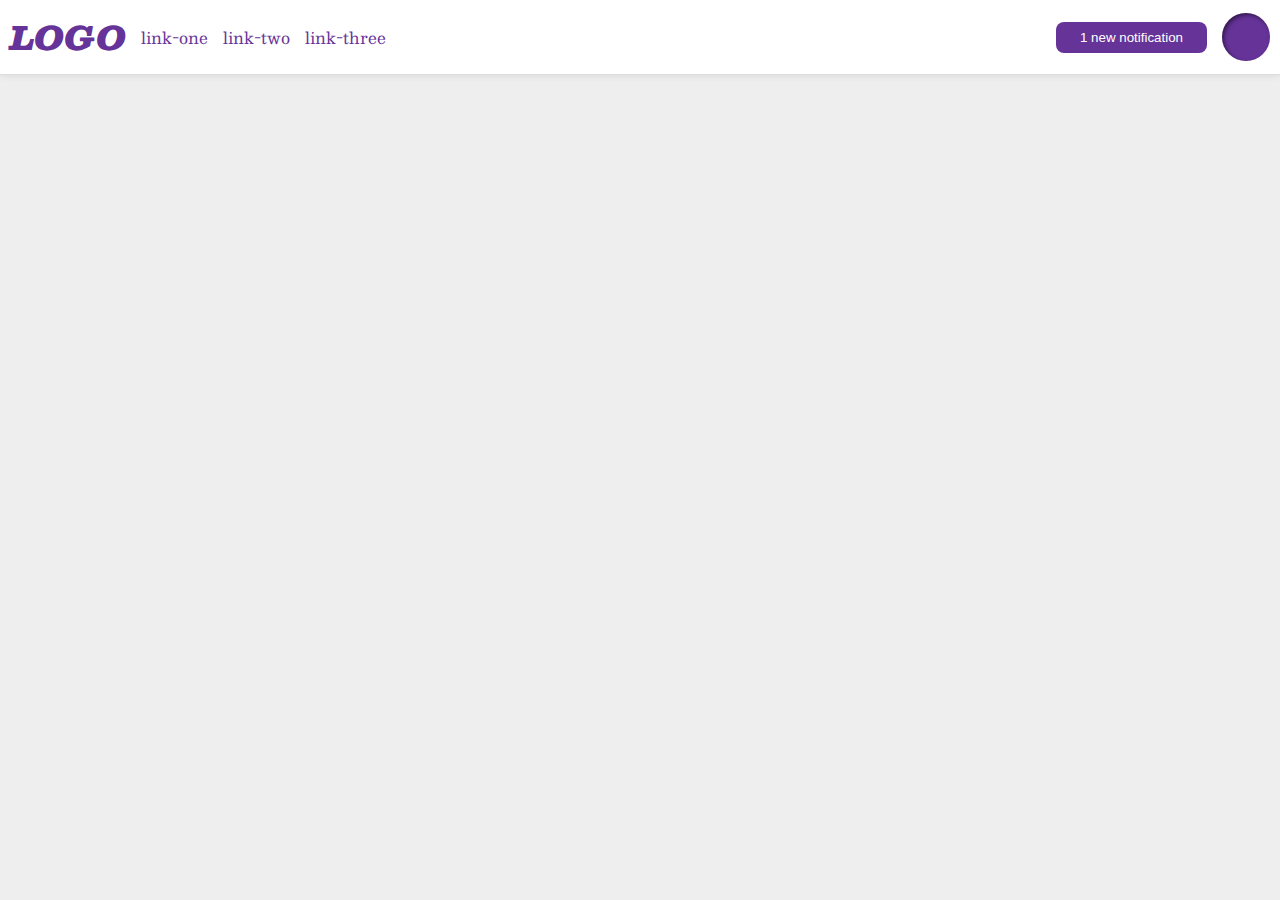
<file: flex/03-flex-header-2/index.html>
<!DOCTYPE html>
<html lang="en">
  <head>
    <meta charset="UTF-8">
    <meta http-equiv="X-UA-Compatible" content="IE=edge">
    <meta name="viewport" content="width=device-width, initial-scale=1.0">
    <title>Flex Header 2</title>
    <link rel="stylesheet" href="style.css">
  </head>
  <body>
    <div class="header">
      <div class="left">
        <div class="logo">
          LOGO
        </div>
        <ul class="links">
          <li><a href="google.com">link-one</a></li>
          <li><a href="google.com">link-two</a></li>
          <li><a href="google.com">link-three</a></li>
        </ul>
      </div>
      <div class="right">
        <button class="notifications">
          1 new notification
        </button>
        <div class="profile-image"></div>
      </div>
    </div>
  </body>
</html>
</file>
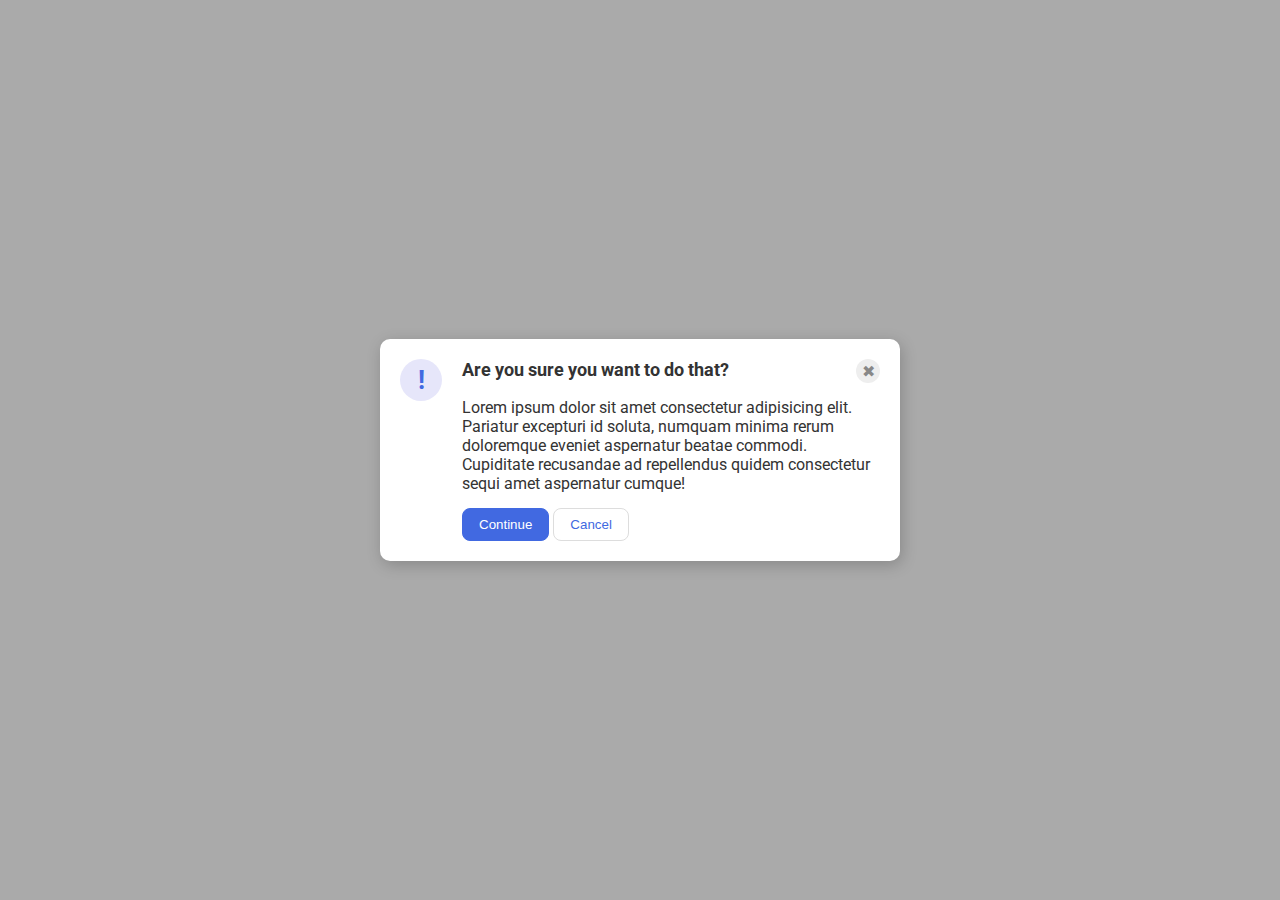
<file: flex/05-flex-modal/index.html>
<!DOCTYPE html>
<html lang="en">
  <head>
    <meta charset="UTF-8">
    <meta http-equiv="X-UA-Compatible" content="IE=edge">
    <meta name="viewport" content="width=device-width, initial-scale=1.0">
    <link rel="stylesheet" href="style.css">
    <title>Modal</title>
  </head>
  <body>
    <div class="modal">
      <div class="icon">!</div>
      <div class="container">
      <div class="heading">
        <div class="header">Are you sure you want to do that?</div>
        <div class="close-button">✖</div>
      </div>
        <div class="text">Lorem ipsum dolor sit amet consectetur adipisicing elit. Pariatur excepturi id soluta, numquam minima rerum doloremque eveniet aspernatur beatae commodi. Cupiditate recusandae ad repellendus quidem consectetur sequi amet aspernatur cumque!</div>
        <button class="continue">Continue</button>
        <button class="cancel">Cancel</button>
      </div>
    </div>
  </body>
</html>
</file>
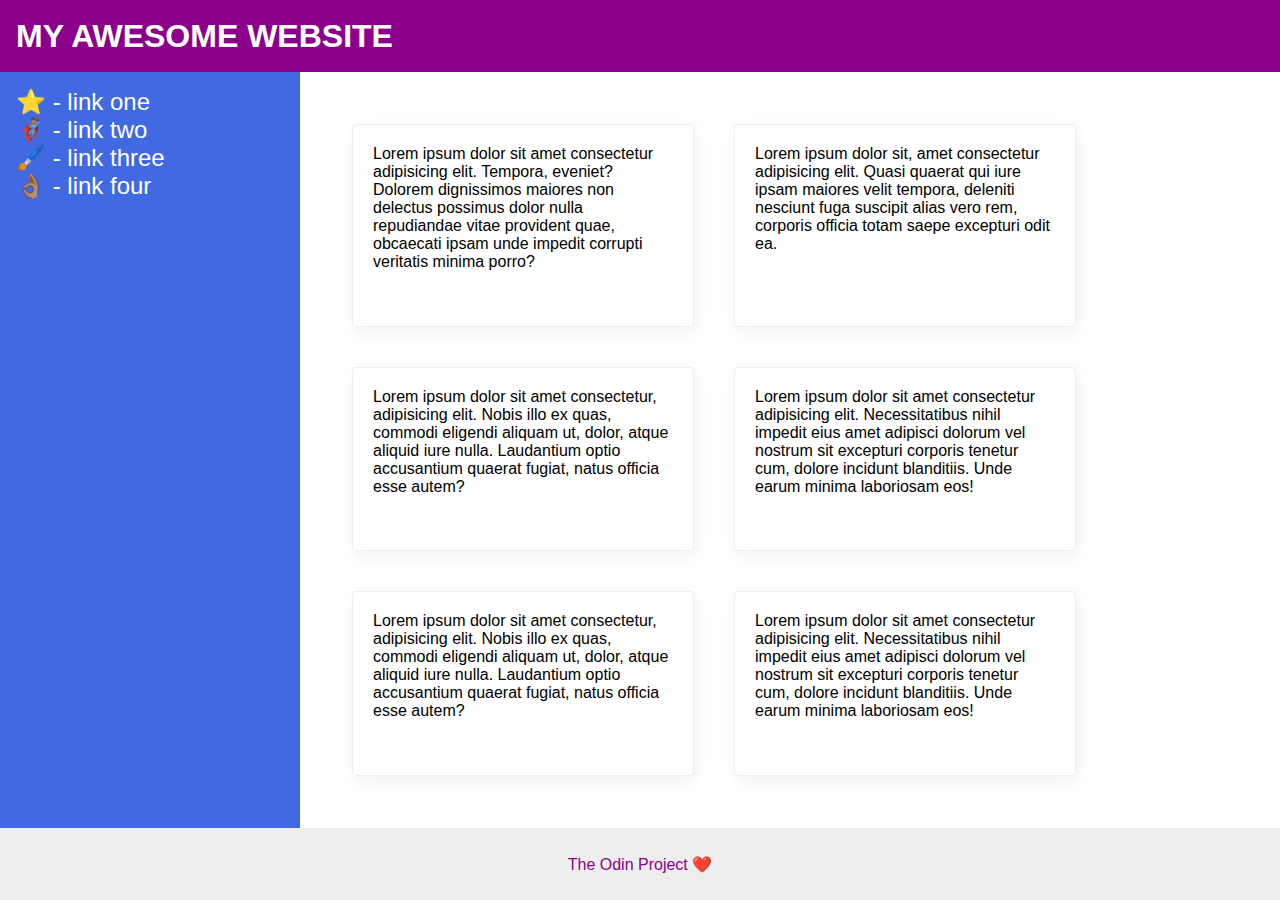
<file: flex/07-flex-layout-2/index.html>
<!DOCTYPE html>
<html lang="en">
  <head>
    <meta charset="UTF-8">
    <meta http-equiv="X-UA-Compatible" content="IE=edge">
    <meta name="viewport" content="width=device-width, initial-scale=1.0">
    <title>The Holy Grail</title>
    <link rel="stylesheet" href="style.css">
  </head>
  <body>
    <div class="header">
      MY AWESOME WEBSITE
    </div>
    <div class="content">
      <div class="sidebar">
        <ul>
          <li><a href="#">⭐ - link one</a></li>
          <li><a href="#">🦸🏽‍♂️ - link two</a></li>
          <li><a href="#">🖌️ - link three</a></li>
          <li><a href="#">👌🏽 - link four</a></li>
        </ul>
      </div>
      <div class="card-container">
        <div class="card">Lorem ipsum dolor sit amet consectetur adipisicing elit. Tempora, eveniet? Dolorem dignissimos maiores non delectus possimus dolor nulla repudiandae vitae provident quae, obcaecati ipsam unde impedit corrupti veritatis minima porro?</div>
        <div class="card">Lorem ipsum dolor sit, amet consectetur adipisicing elit. Quasi quaerat qui iure ipsam maiores velit tempora, deleniti nesciunt fuga suscipit alias vero rem, corporis officia totam saepe excepturi odit ea.</div>
        <div class="card">Lorem ipsum dolor sit amet consectetur, adipisicing elit. Nobis illo ex quas, commodi eligendi aliquam ut, dolor, atque aliquid iure nulla. Laudantium optio accusantium quaerat fugiat, natus officia esse autem?</div>
        <div class="card">Lorem ipsum dolor sit amet consectetur adipisicing elit. Necessitatibus nihil impedit eius amet adipisci dolorum vel nostrum sit excepturi corporis tenetur cum, dolore incidunt blanditiis. Unde earum minima laboriosam eos!</div>
        <div class="card">Lorem ipsum dolor sit amet consectetur, adipisicing elit. Nobis illo ex quas, commodi eligendi aliquam ut, dolor, atque aliquid iure nulla. Laudantium optio accusantium quaerat fugiat, natus officia esse autem?</div>
        <div class="card">Lorem ipsum dolor sit amet consectetur adipisicing elit. Necessitatibus nihil impedit eius amet adipisci dolorum vel nostrum sit excepturi corporis tenetur cum, dolore incidunt blanditiis. Unde earum minima laboriosam eos!</div>
      </div>
    </div>
    <div class="footer">
      The Odin Project ❤️
    </div>
  </body>
</html>
</file>
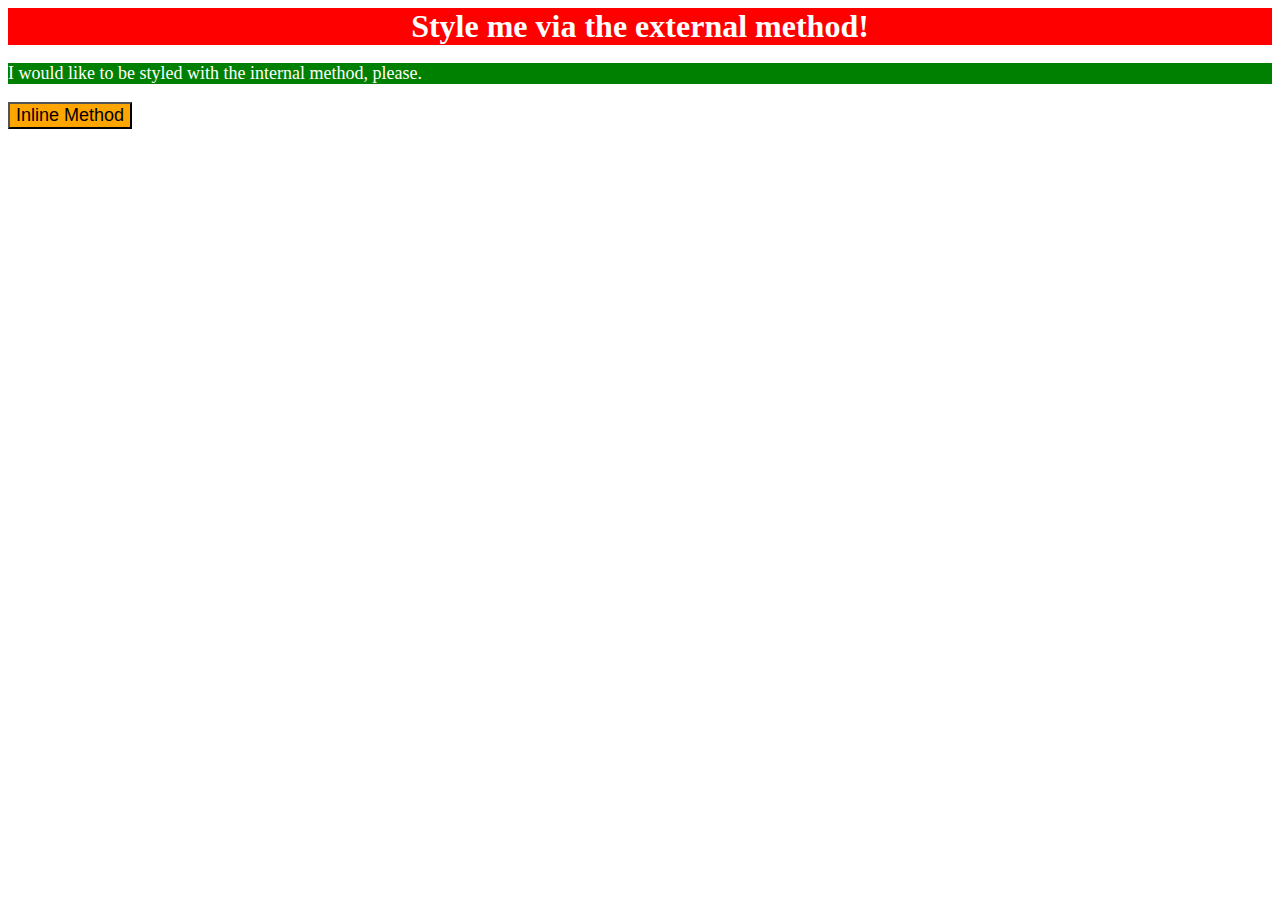
<file: foundations/01-css-methods/index.html>
<!DOCTYPE html>
<html lang="en">
  <head>
    <meta charset="UTF-8">
    <meta http-equiv="X-UA-Compatible" content="IE=edge">
    <meta name="viewport" content="width=device-width, initial-scale=1.0">
    <title>Methods for Adding CSS</title>
    <link rel="stylesheet" href="style.css">
    <style>
      p{
        background-color:green;
        color:white;
        font-size:18px;
      }
    </style>
  </head>
  <body>
    <div>Style me via the external method!</div>
    <p>I would like to be styled with the internal method, please.</p>
    <button style="background-color: orange; font-size: 18px;">Inline Method</button>
  </body>
</html>
</file>
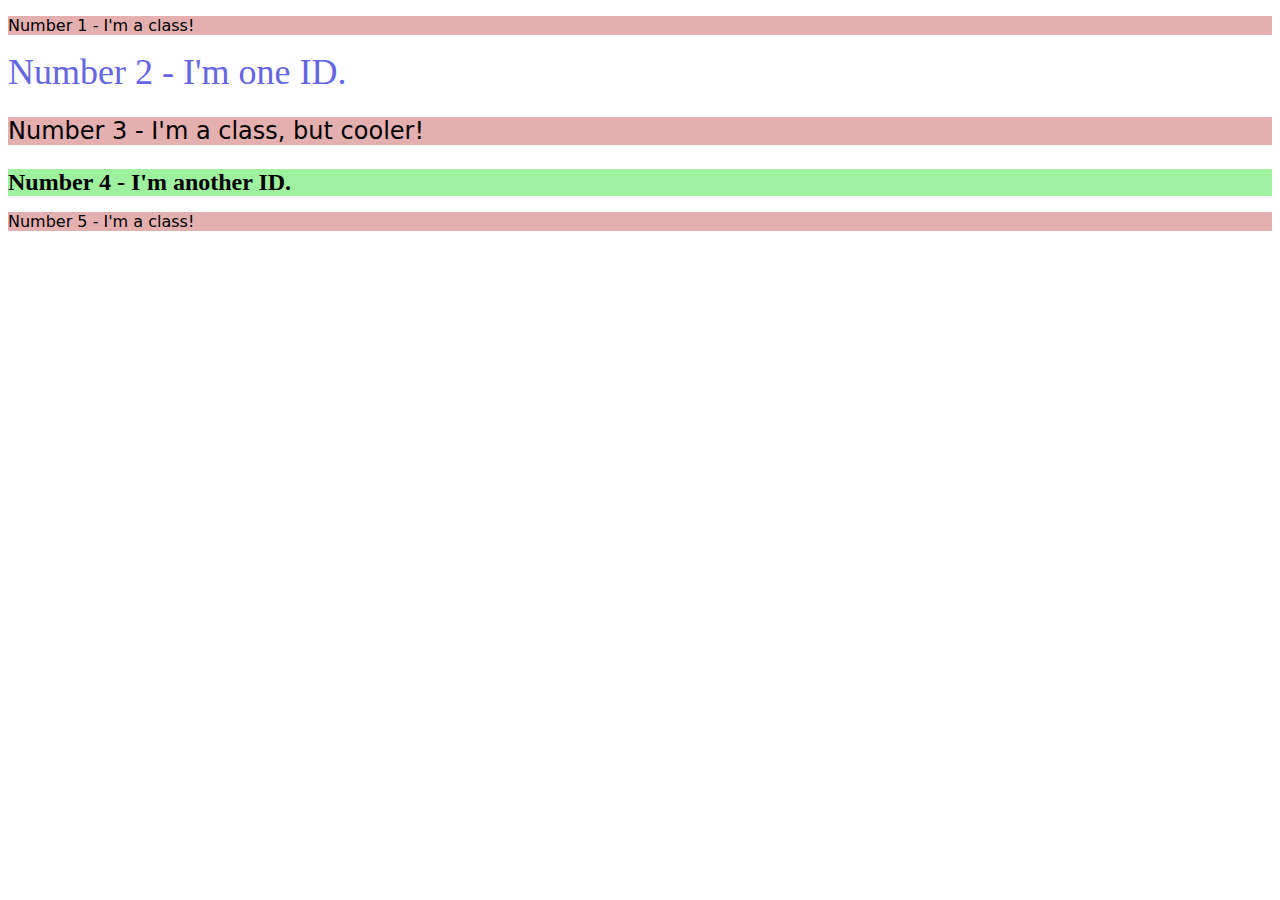
<file: foundations/02-class-id-selectors/index.html>
<!DOCTYPE html>
<html lang="en">
  <head>
    <meta charset="UTF-8">
    <meta http-equiv="X-UA-Compatible" content="IE=edge">
    <meta name="viewport" content="width=device-width, initial-scale=1.0">
    <title>Class and ID Selectors</title>
    <link rel="stylesheet" href="style.css">
  </head>
  <body>
    <p class="odd">Number 1 - I'm a class!</p>
    <div id="second">Number 2 - I'm one ID.</div>
    <p class="odd set-font-size">Number 3 - I'm a class, but cooler!</p>
    <div id="fourth" class="set-font-size" >Number 4 - I'm another ID.</div>
    <p class="odd">Number 5 - I'm a class!</p>
  </body>
</html>
</file>
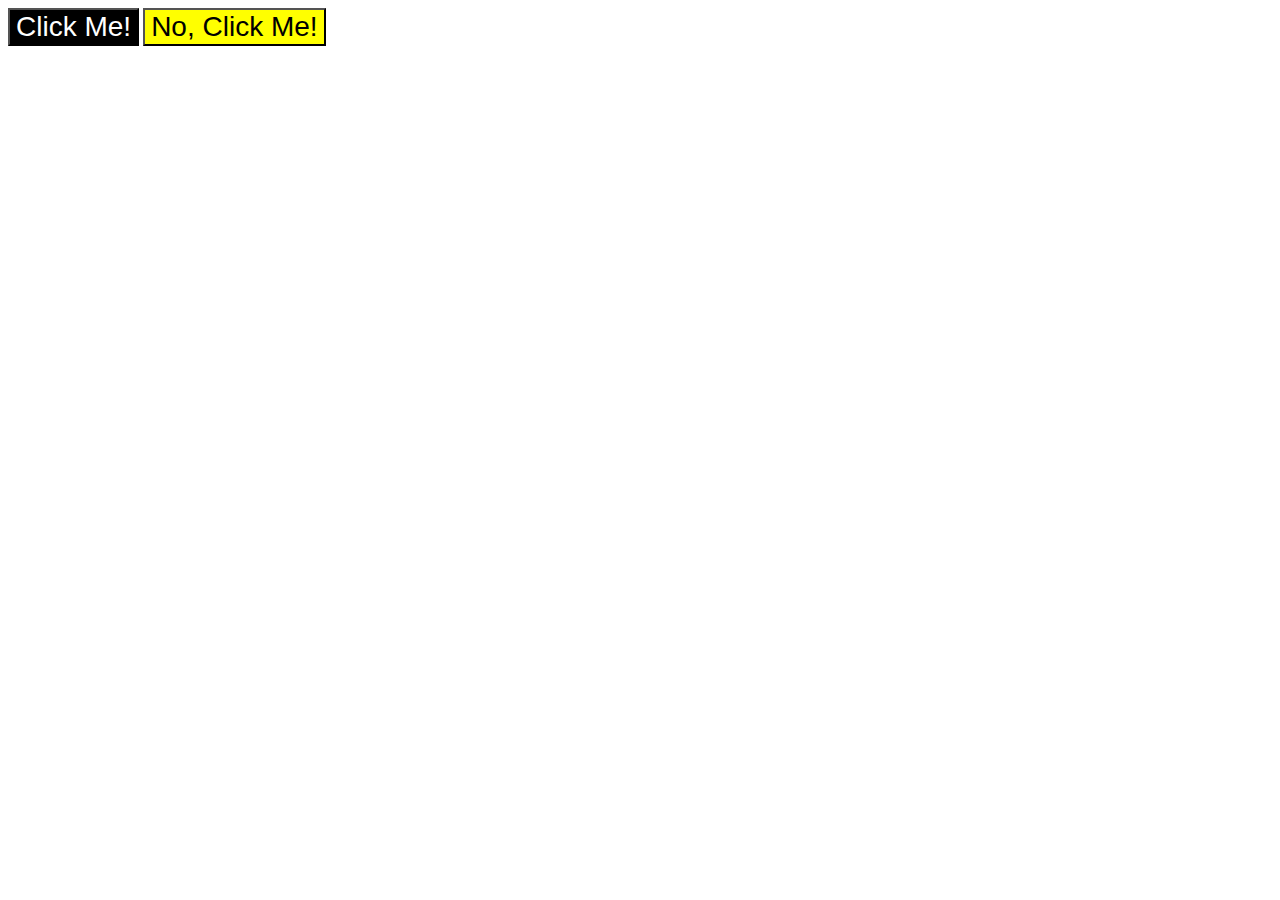
<file: foundations/03-grouping-selectors/index.html>
<!DOCTYPE html>
<html lang="en">
  <head>
    <meta charset="UTF-8">
    <meta http-equiv="X-UA-Compatible" content="IE=edge">
    <meta name="viewport" content="width=device-width, initial-scale=1.0">
    <title>Grouping Selectors</title>
    <link rel="stylesheet" href="style.css">
  </head>
  <body>
    <button class="btn-1">Click Me!</button>
    <button class="btn-2">No, Click Me!</button>
  </body>
</html>
</file>
<file: flex/03-flex-header-2/style.css>
/* this is some magical font-importing.  
you'll learn about it later. */
@import url('https://fonts.googleapis.com/css2?family=Besley:ital,wght@0,400;1,900&display=swap');

body {
  margin: 0;
  background: #eee;
  font-family: Besley, serif;
}

.header {
  background: white;
  border-bottom: 1px solid #ddd;
  box-shadow: 0 0 8px rgba(0,0,0,.1);
  display: flex;
  justify-content:space-between;
  padding: 10px;
}

.profile-image {
  background: rebeccapurple;
  box-shadow: inset 2px 2px 4px rgba(0,0,0,.5);
  border-radius: 50%;
  width: 48px;
  height: 48px;
}

.logo {
  color: rebeccapurple;
  font-size: 32px;
  font-weight: 900;
  font-style: italic;
}

button {
  border: none;
  border-radius: 8px;
  background: rebeccapurple;
  color: white;
  padding: 8px 24px;
}

a {
  /* this removes the line under our links */
  text-decoration: none;
  color: rebeccapurple;
}

ul {
  list-style-type: none;
  display: flex;
  gap: 15px;
  margin: 0;
  padding: 0;
}

.left,
.right{
  display: flex;
  align-items: center;
  gap: 15px;
}
</file>
<file: flex/05-flex-modal/style.css>
@import url('https://fonts.googleapis.com/css2?family=Roboto:wght@400;700&display=swap');

html, body {
  height: 100%;
}

body {
  font-family: Roboto, sans-serif;
  margin: 0;
  background: #aaa;
  color: #333;
  /* I'll give you this one for free lol */
  display: flex;
  align-items: center;
  justify-content: center;
}

.modal {
  background: white;
  width: 480px;
  border-radius: 10px;
  box-shadow: 2px 4px 16px rgba(0,0,0,.2);
  display: flex;
  gap: 20px;
  padding: 20px;
}

.icon {
  color: royalblue;
  font-size: 26px;
  font-weight: 700;
  background: lavender;
  width: 42px;
  height: 42px;
  border-radius: 50%;
  display: flex;
  align-items: center;
  justify-content: center;
  flex-shrink: 0;
}

.close-button {
  background: #eee;
  border-radius: 50%;
  color: #888;
  font-weight: 400;
  font-size: 16px;
  height: 24px;
  width: 24px;
  display: flex;
  align-items: center;
  justify-content: center;
}

button {
  padding: 8px 16px;
  border-radius: 8px;
}

button.continue {
  background: royalblue;
  border: 1px solid royalblue;
  color: white;
}

button.cancel {
  background: white;
  border: 1px solid #ddd;
  color: royalblue;
}

.heading{
  display: flex;
  justify-content: space-between;
}

.text{
  padding: 15px 0;
}

.header{
  font-size: large;
  font-weight: bold;
}
</file>
<file: flex/07-flex-layout-2/style.css>
body {
  font-family: -apple-system, BlinkMacSystemFont, 'Segoe UI', Roboto, Oxygen, Ubuntu, Cantarell, 'Open Sans', 'Helvetica Neue', sans-serif;
  margin: 0;
  min-height: 100vh;
  display: flex;
  flex-direction: column;
}

.header {
  height: 72px;
  background: darkmagenta;
  color: white;
  font-size: 32px;
  font-weight: 900;
  padding-left: 16px;
  display: flex;
  align-items: center;
}


.footer {
  height: 72px;
  background: #eee;
  color: darkmagenta;
  display: flex;
  justify-content: center;
  align-items: center;
}

.sidebar {
  width: 300px;
  background: royalblue;
  box-sizing: border-box;
  flex-shrink: 0;
  padding: 16px;
}

.sidebar ul{
  margin: 0;
  padding: 0;
}

.sidebar li{
  list-style: none;
}

.sidebar a{
  text-decoration: none;
  font-size: 24px;
  color: white;
}

.card {
  border: 1px solid #eee;
  box-shadow: 2px 4px 16px rgba(0,0,0,.06);
  border-radius: 4px;
  flex-basis: 300px;
  margin: 20px;
  padding: 20px;
}

.content{
  display: flex;
  flex: 1;
}

.card-container{
  padding: 32px;
  display: flex;
  flex-wrap: wrap;
}
</file>
<file: foundations/01-css-methods/style.css>
div{
    background-color: red;
    color: white;
    font-size: 32px;
    text-align: center;
    font-weight: bold;
}
</file>
<file: foundations/02-class-id-selectors/style.css>
.odd{
    background-color: rgb(228, 175, 175);
    font-family: 'Verdana','DejaVu Sans',sans-serif;
}

#second{
    color: rgb(102, 102, 226);
    font-size: 36px;
}
.set-font-size{
    font-size: 24px;
}

#fourth{
    background-color: rgb(158, 241, 158);
    font-weight: bold;
}
</file>
<file: foundations/03-grouping-selectors/style.css>
.btn-1,
.btn-2{
    font-size: 28px;
    font-family: 'Helvetica', 'Times New Roman', sans-serif;
}

.btn-1{
    background-color: black;
    color: white;
}

.btn-2{
    background-color: yellow;
}
</file>
